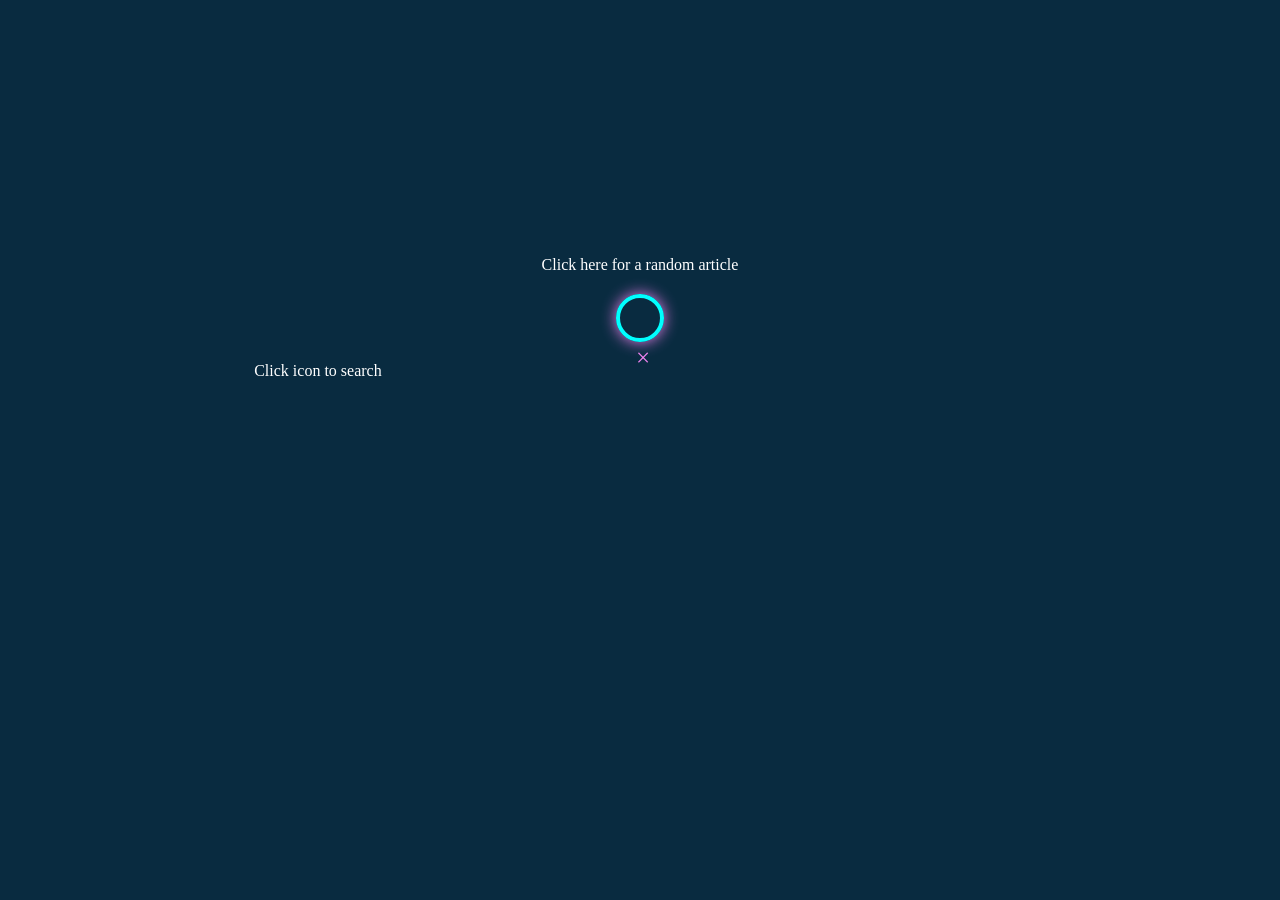
<file: Build a Wikipedia Viewer.html>
﻿<!DOCTYPE html>
<html>
	<head>
		<meta charset="UTF-8">
		<title>Build a Wikipedia Viewer</title>
		<link rel="stylesheet"type="text/css"href="css/bawv.css"/>
		<script type="text/javascript"src="https://apps.bdimg.com/libs/jquery/2.1.4/jquery.min.js"></script>
		<script type="text/javascript"src="js/bawv.js"></script>
	</head>
	<body>			
		<p id="header"class="msg">
			<a href="https://en.wikipedia.org/wiki/Special:Random"target="_blank">Click here for a random article</a>
		</p>
		<div>
			<input type="text"/>
			<span>×</span>
		</div>
		<p id="tip"class="msg">Click icon to search</p>
		<ul>
		</ul>
	</body>
</html>
</file>
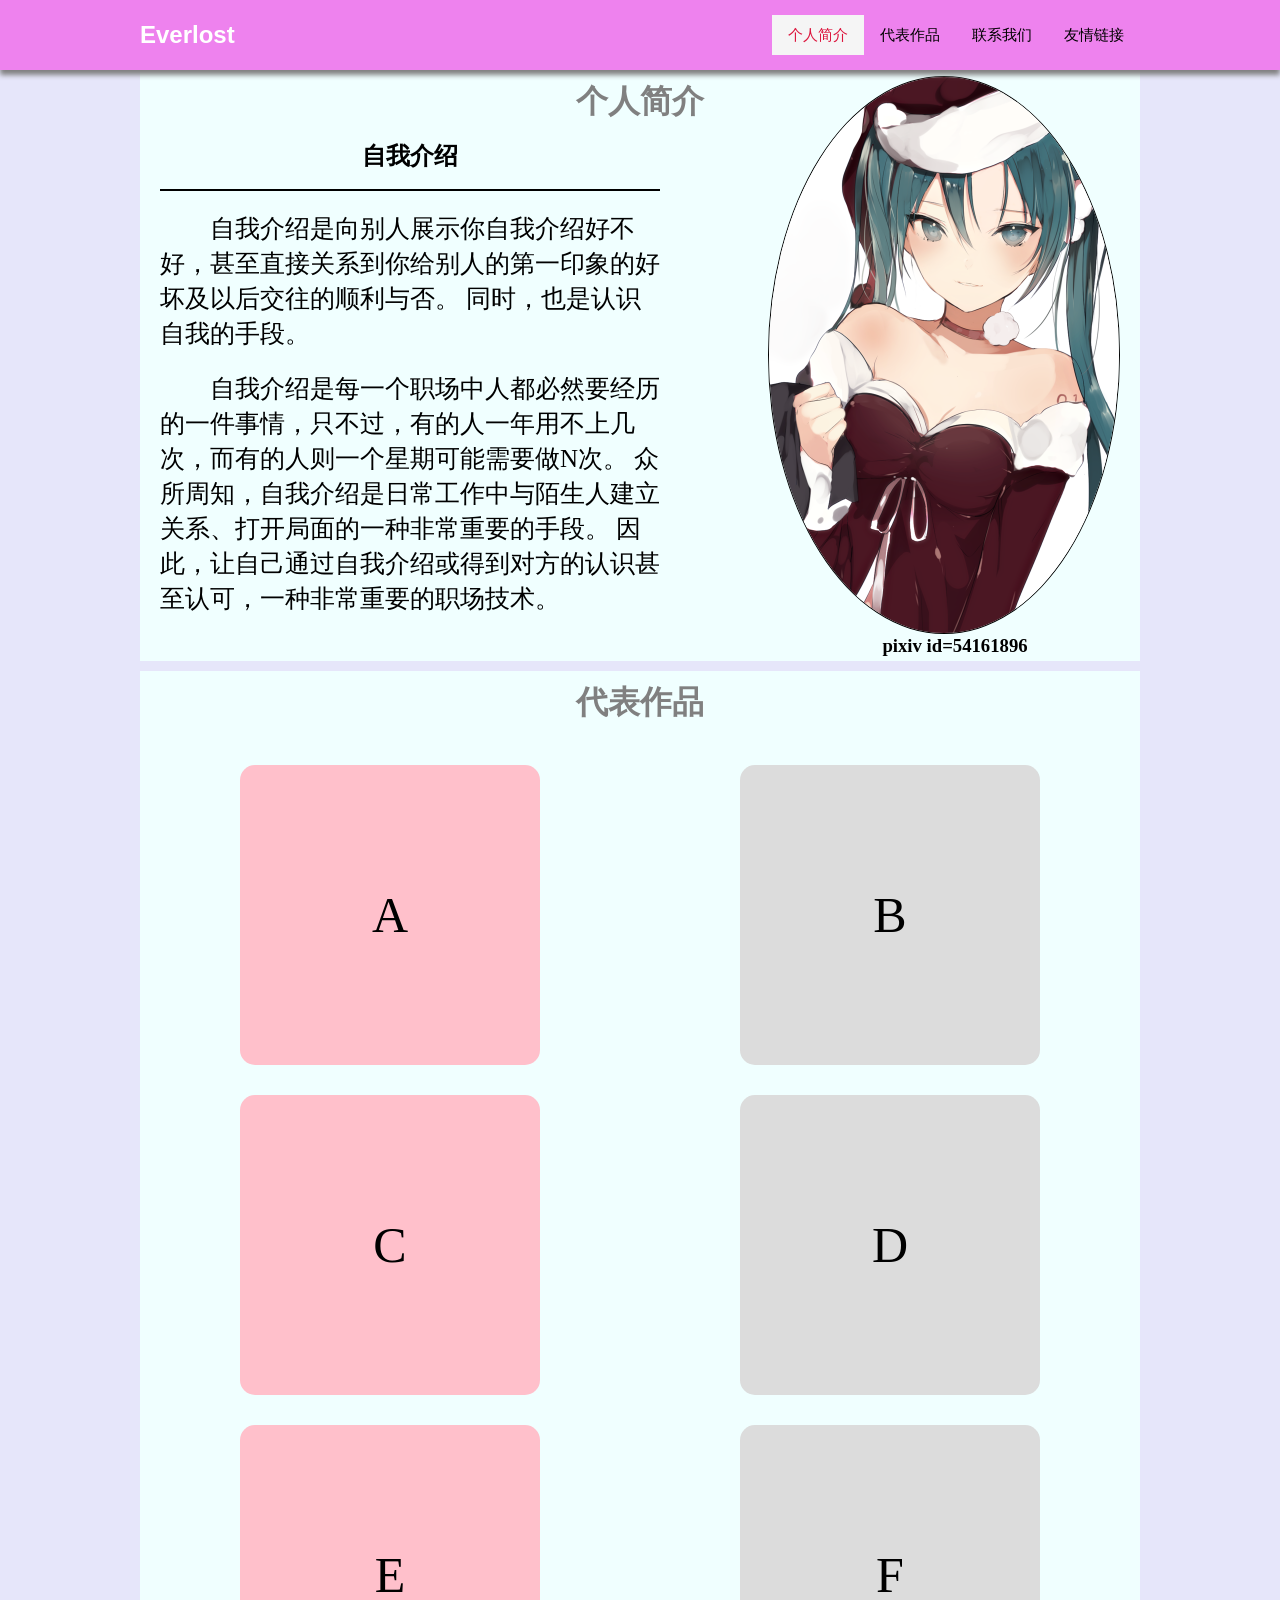
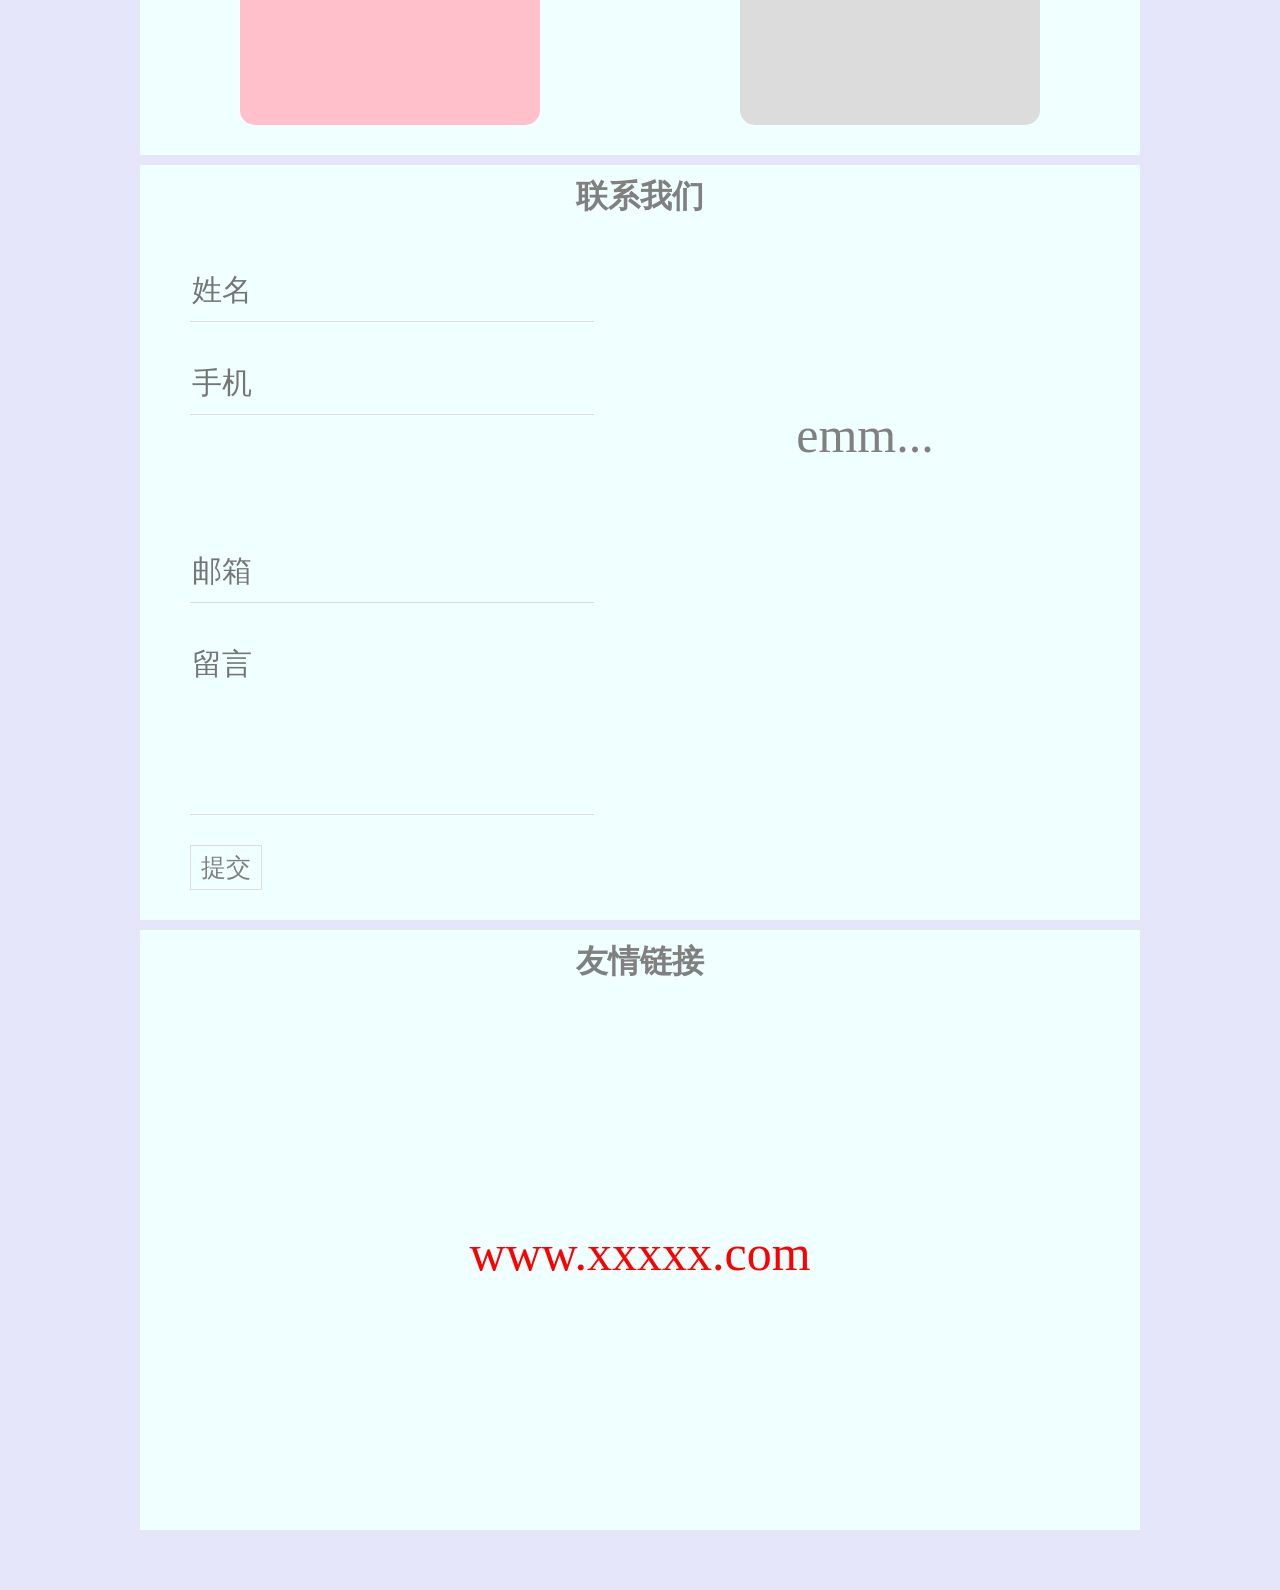
<file: Personal Portfolio Webpage.html>
﻿<!DOCTYPE html>
<html>
	<head>
		<meta charset="UTF-8">
		<title>Personal Portfolio Webpage</title>
		<link rel="stylesheet"type="text/css"href="css/ppw.css">
		<script src="js/ppw.js"></script>
	</head>
	<body>		
		<div id="nav">		
			<ul>
				<h2>Everlost</h2>
				<li>友情链接</li>
				<li>联系我们</li>
				<li>代表作品</li>
				<li class="ac1">个人简介</li>
			</ul>
		</div>
		<p id="top">TOP</p>
		<div id="con">
			<div id="ap">
				<h1>个人简介</h1>
				<h2>自我介绍</h2>
				<p>
					自我介绍是向别人展示你自我介绍好不好，甚至直接关系到你给别人的第一印象的好坏及以后交往的顺利与否。
					同时，也是认识自我的手段。
				</p>
				<p>
					自我介绍是每一个职场中人都必然要经历的一件事情，只不过，有的人一年用不上几次，而有的人则一个星期可能需要做N次。
					众所周知，自我介绍是日常工作中与陌生人建立关系、打开局面的一种非常重要的手段。
					因此，让自己通过自我介绍或得到对方的认识甚至认可，一种非常重要的职场技术。
				</p>
				<img src="img/Lpip.png"width="350px"height="556px"title="a picture"/><h3>pixiv id=54161896</h3>
			</div>
			<div id="bp">
				<h1>代表作品</h1>
				<ul>
					<li><span>A</span></li>
					<li><span>B</span></li>
					<li><span>C</span></li>
					<li><span>D</span></li>
					<li><span>E</span></li>
					<li><span>F</span></li>
				</ul>
			</div>
			<div id="cp">
				<h1>联系我们</h1>
				<input type="text"placeholder="姓名"/><br />
				<input type="text"placeholder="手机"/><br />
				<p>emm...</p>
				<input type="text"placeholder="邮箱"/><br />
				<input type="text"placeholder="留言"/><br />
				<button>提交</button>				
			</div>
			<div id="dp">
				<h1>友情链接</h1>
				<p><a href="javascript:;">www.xxxxx.com</a></p>
			</div>
		</div>
	</body>
</html>
</file>
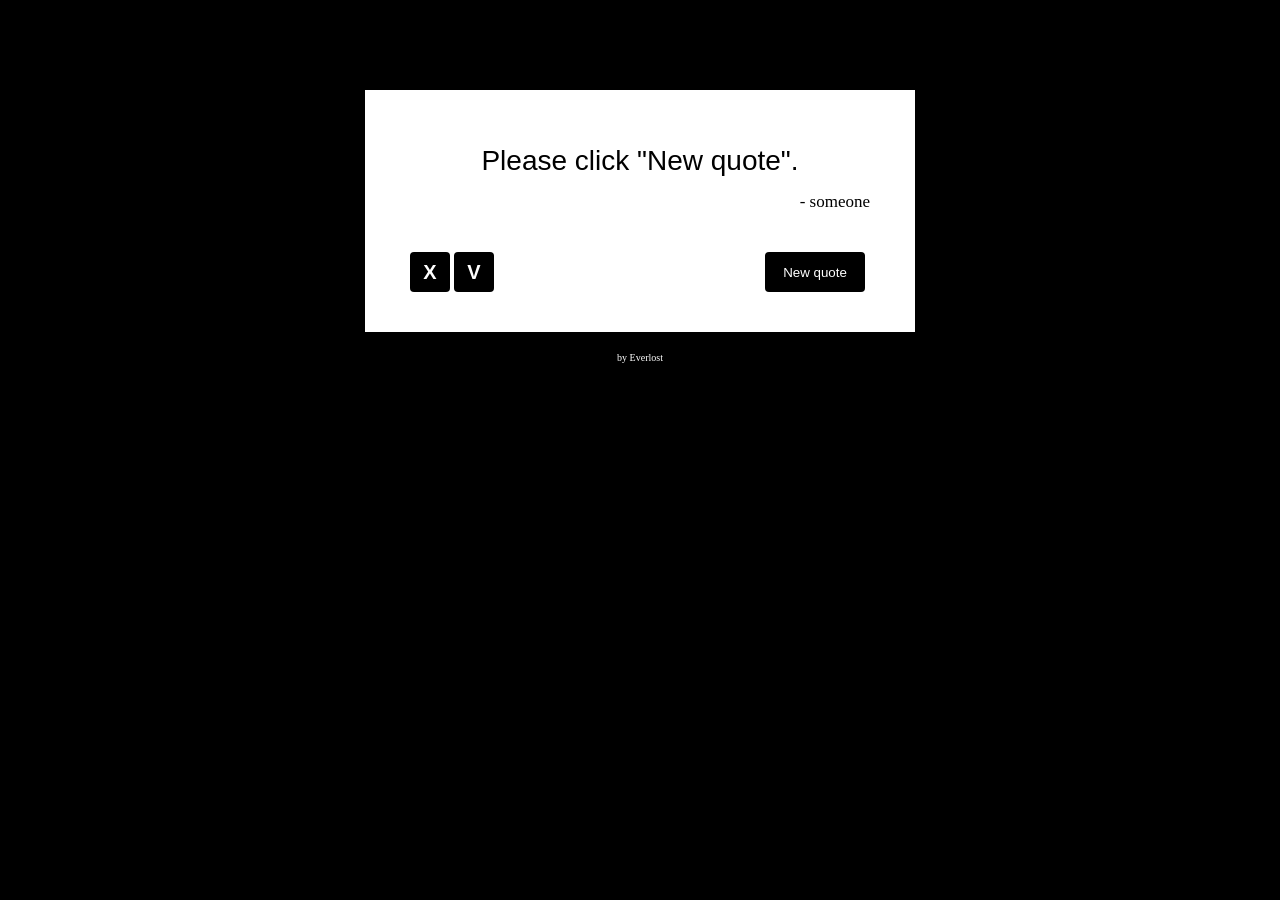
<file: Random Quote Machine.html>
<!DOCTYPE html>
<html>
	<head>
		<meta charset="UTF-8">
		<title>Random Quote Machine</title>
		<link rel="stylesheet"type="text/css"href="css/rqm.css"/>
		<script src="https://apps.bdimg.com/libs/jquery/2.1.4/jquery.min.js"></script>
		<script src="js/rqm.js"></script>
	</head>
	<body>
		<div id="content">
			<p class="quote">Please click "New quote".</p>
			<p class="author">- someone</p>
			<button class="btn"><a href="javascript:;">X</a></button>
			<button class="btn"><a href="javascript:;">V</a></button>
			<button id="new">New quote</button>
		</div>
		<p id="i">by Everlost</p>
	</body>
</html>
</file>
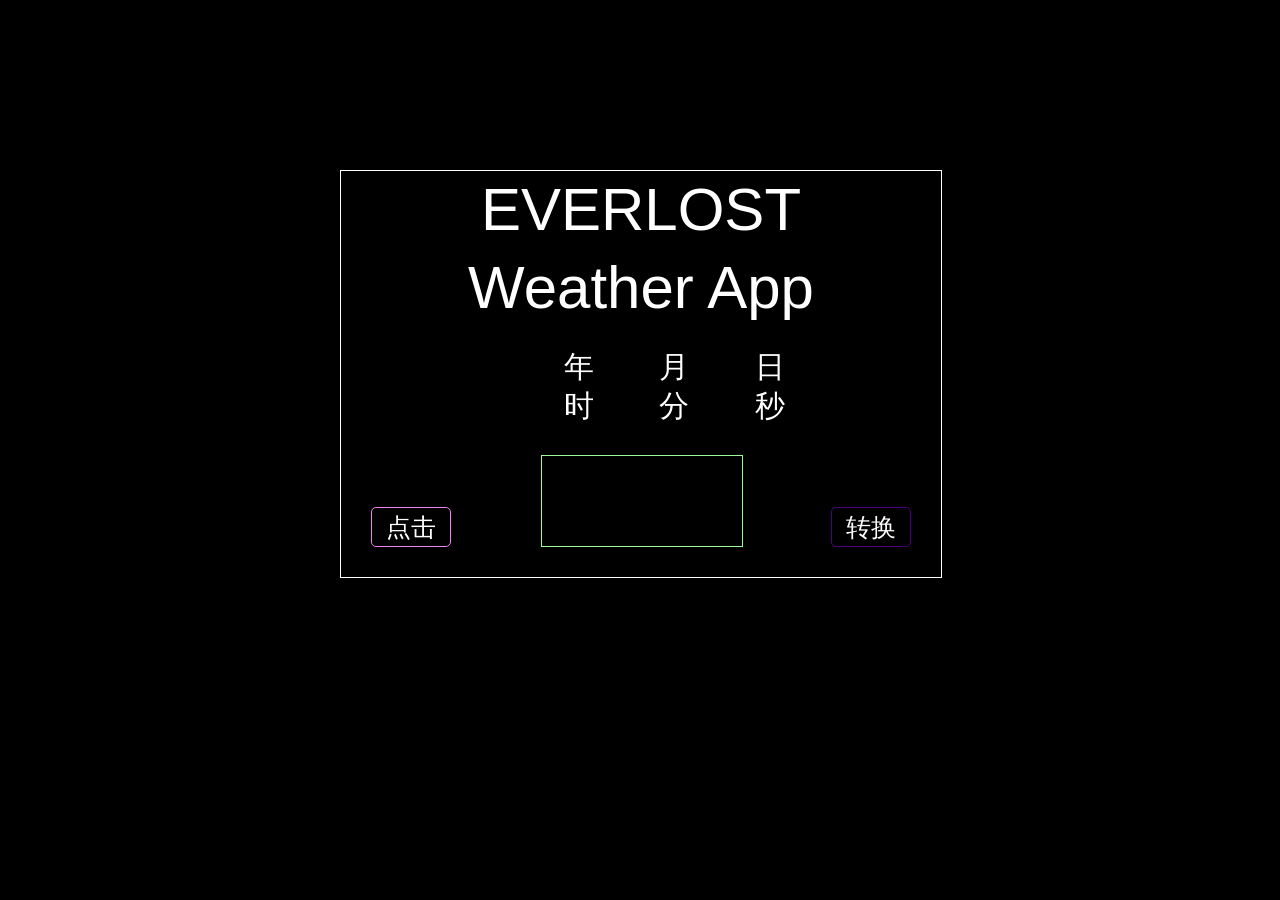
<file: Show the Local Weather.html>
﻿<!DOCTYPE html>
<html>
	<head>
		<meta charset="UTF-8">
		<title>Show the Local Weather</title>
		<link rel="stylesheet"type="text/css"href="css/stlw.css"/>
		<script type="text/javascript"src="https://apps.bdimg.com/libs/jquery/2.1.4/jquery.min.js"></script>
		<script type="text/javascript"src="js/stlw.js"></script>
	</head>
	<body>
		<div>
			<p class="title">EVERLOST</p>
			<p class="title last">Weather App</p>
			<span>&nbsp; &nbsp; &nbsp; &nbsp; </span>年<span>&nbsp; &nbsp; </span>月<span>&nbsp; &nbsp; </span>日<br />
			<span>&nbsp; &nbsp; &nbsp; &nbsp; </span>时<span>&nbsp; &nbsp; </span>分<span>&nbsp; &nbsp; </span>秒<br />
			<button id="click">点击</button>
			<p id="info">
				<span></span>
				<span></span>
				<img src="img/icon.png"draggable="false"/><br/>
				<span></span><span></span>
			</p>
			<button id="switch">转换</button>
		</div>
	</body>
</html>
</file>
<file: css/bawv.css>
body{
	margin: 0;
	background: #092B40;
}
#header{
	margin: 20% auto 0;	
}
.msg{
	margin: 0;
	color: white;
	text-align: center;
}
.msg a{	
	text-decoration: none;
	color: white;	
}
div{
	margin: 20px auto;	
	padding: 0;
	width: 40px;
	height: 40px;	
	border-radius: 24px;
	border: 4px solid cyan;
	box-shadow: 0 0 15px violet;
	cursor: pointer;
}
input{
	width: 260px;
	height: 40px;
	margin-left: -15px;
	padding: 0 0 0 20px;
	font: 20px/2 arial;	
	color: white;
	background: transparent;
	border: 0;
	border-top-left-radius: 20px;
	border-bottom-left-radius: 20px;
	outline: none;	
}
span{
	float: right;
	padding-right: 10px;
	font-size: 25px;
	line-height: 40px;
	color: violet;
	user-select: none;
}
ul{
	margin: 20px auto 0;
	padding: 0;
	list-style: none;
}
ul a{
	display: block;
	margin: 0 auto 10px;
	width: 1100px;
	text-decoration: none;
	color: black;
	background: lightgray;
}
ul a:hover{
	border-left: 4px solid violet;
	border-right: 4px solid black;
}
li{
	margin: 0;
	padding-bottom: 20px;	
	overflow:hidden; /*避免父子元素合并margin，其他解决方法如下:
	1、设置父元素或自身的display:inline-block;
	2、设置父元素的border>0;
	3、设置父元素的padding>0;
	4、设置父元素或者自身的position:absolute;
	5、设置父元素非空，填充一定的内容.*/
}
h3{
	margin: 20px 30px;	
	padding: 0;
	line-height: 20px;
	font-size: 20px;
}
li p{
	margin: 0 30px;
	padding: 0;	
	line-height: 20px;
	font-size: 15px;
}
@media screen and (min-width: 2733px) and (max-width: 4098px){
	span{
		padding-right: 0px;
	}
}
@media screen and (min-width: 4099px){
	span{
		padding-right: 0px;
	}
	input{
		width: 259px;
	}
}
</file>
<file: css/ppw.css>
body{
	margin: 0;
	background: lavender;
}
ul{
	list-style: none;
}
div#nav{
	position: fixed;
	top: 0;
	width: 100%;
	height: 70px;
	text-align: center;
	background: violet;
	box-shadow: 0px 5px 5px gray;
}
#nav h2{
	float: left;
	margin: 0;
	font-family: arial;
	line-height: 70px;
	color: white;
}
#nav ul{
	margin: 0 auto;
	padding: 0;	
	width: 1000px;
	height: 70px;	
}
#nav ul li{	
	float: right;
	margin-top: 15px;
	padding: 5px 16px;
	height: 30px;
	line-height: 30px;
	font-size: 15px;
	color: black;
	cursor: pointer;
}
.ac1{
	color: crimson!important;
	background: whitesmoke;
}
.ac2{
	color: white!important;
	box-shadow: 0px 3px 3px gray;
}
#top{
	position: fixed;
	bottom: 0;
	right: 0;
	color: white;
	font-size: 50px;
	text-shadow: 0 3px 10px gray;
	cursor: pointer;
	display: none;
}
div#con{
	margin: 0 auto 50px;
	width: 1000px;
}
#con div{
	margin: 0 auto;
	width: 1000px;
	overflow: hidden;
	background: azure;
	border-bottom: 10px solid lavender;
}
#con h1{
	margin: 10px 0;
	text-align: center;
	color: gray;
}
div#ap{
	margin: 70px auto 0;
	text-align: center;	
}
#ap h2{
	margin: 20px 0 0 20px;
	padding: 0 0 20px 0;
	width: 500px;
	height: 25px;
	line-height: 25px;
	border-bottom: 2px solid;
}
#ap p:first-of-type{
	margin: 20px 0px 20px 20px;
	height: 140px;
}
#ap p{
	margin: 0 0 0 20px;
	width: 500px;
	line-height: 35px;
	height: 250px;
	text-indent: 2em;
	font-size: 25px;
	text-align: left;
}
#ap img{
	float: right;
	margin: -545px 20px;
	border-radius: 50%;
	border: 1px solid;
}
#ap h3{
	float: right;
	margin: 15px 0 5px 0;
	width: 370px;
	height: 20px;
	line-height: 20px;	
}
div#bp{
	text-align: center;
}
#bp ul{
	margin: 0;
	padding: 30px 100px 0;
}
#bp ul li:nth-of-type(odd){
	margin: 0 200px 0  0;
	background: pink;
}
#bp ul li{
	float: left;
	margin: 0 0 30px 0;
	padding: 0;
	width: 300px;
	height: 300px;
	color: black;
	background:  gainsboro;
	border-radius: 15px;
}
#bp span{
	font-size: 50px;
	line-height: 300px;
}
div#cp{	
	color: gray;
}
#cp input{
	margin: 30px 0 0 50px;
	width: 400px;
	height: 60px;
	font-size: 30px;
	background: azure;
	border: 0;
	border-bottom: 1px solid gainsboro;	
	outline: none;
}
#cp input:last-of-type{
	padding-bottom: 120px ;
}
#cp button{
	margin: 30px 0 30px 50px;
	padding: 5px 10px;
	font-size: 25px;
	color: gray;
	background: azure;
	border: 1px solid gainsboro;
	outline: none;	
	cursor: pointer;
}
#cp button:hover{
	color: black;
	border: 1px solid gray;
}
#cp p{
	float:right;
	margin-top: -5px ;
	width: 550px;
	line-height: 50px;	
	font-size: 50px;	
	text-align: center;
}
div#dp{
	height: 600px;
	text-align: center;
}
#dp p{
	margin: 240px 0 0 0;
}
#dp a{
	font-size: 50px;
	text-decoration: none;
	color:red;
	animation:myfirst 3s infinite;
}
@keyframes myfirst
{
	0%     {color:red;}
	14.3% {color:orange;}
	28.6% {color:yellow;}
	42.9% {color:green;}
	57.1% {color:blue;}
	71.4% {color:indigo;}
	85.7% {color:violet;}
	100%  {color:red;}
}
</file>
<file: css/rqm.css>
body{
	background-color:black;
}
a{
	font: 600 20px arial;
	color: white;
	text-decoration: none;
}
button{
	border: 0;	
	border-radius: 4px;
	outline: 0;
	cursor: pointer;
}
button:hover{
	opacity: 0.5;
}
#content{
	margin: 90px auto 0;
	width: 550px;
	overflow: hidden;
	background: white;
}
.quote{
	margin :50px 0 0;
	padding: 0 45px;
	width: 460px;
	font: 28px/1.5 arial;
	text-align: center;
}
.author{
	margin: 10px 45px 0;
	padding: 0;
	font-size: 17px;
	text-align: right;
}
#content .btn:first-of-type{
	margin-left: 45px;
}
.btn{
	margin: 40px 0;
	width: 40px;
	height: 40px;	
	background: black;	
}
#new{
	float: right;
	margin: 40px 50px;
	width: 100px;
	height: 40px;
	color: white;
	background: black;
}
#i{
	margin: 20px auto;
	font-size: 10px;
	text-align: center;
	color: white;
}
</file>
<file: css/stlw.css>
body{
	margin: 0;
	background: black;
}
div{
	position: absolute;
	top: 50%;
	left: 50%;
	margin: -280px -300px;
	width: 600px;
	overflow: hidden;
	text-align: center;
	font: 30px/1.3 arial;
	color: white;
	border: 1px solid;
}
.title{
	margin: 0;
	padding: 0;
	font: 60px/1.3 arial;
	text-align: center;
}
.last{
	margin-bottom: 20px;
}
span:nth-of-type(1),span:nth-of-type(4){
	padding:0;
}
span{
	margin-top: 100px;
	padding:0 16px;
}
button{
	position: absolute;	
	width: 80px;
	height: 40px;	
	font: 25px/25px arial;	
	color: white;
	background: transparent;
	border-radius: 5px;	
	outline: none;
}
#click{
	bottom: 30px;
	left: 30px;
	border: 1px solid violet;
	cursor: pointer;
}
#click:hover{
	color: violet;
	border: 1px solid white;
}
#switch{
	bottom: 30px;
	right: 30px;
	border: 1px solid indigo;
	cursor: not-allowed;
}
#switch:hover{
	color: indigo;
	border: 1px solid white;
}
#info{
	position: relative;
	margin: 30px 0 30px 200px;
	width: 180px;
	padding: 20px 10px 10px;
	height: 60px;
	text-align: left;
	font: bold 26px/26px simsun;
	border: 1px solid palegreen;	
}
#info span{
	padding: 0;
}
#info span:nth-of-type(3){
	
}
#info img{
	display: none;
	position:absolute;
	top: 5px;
	left: 122px;
}
</file>
